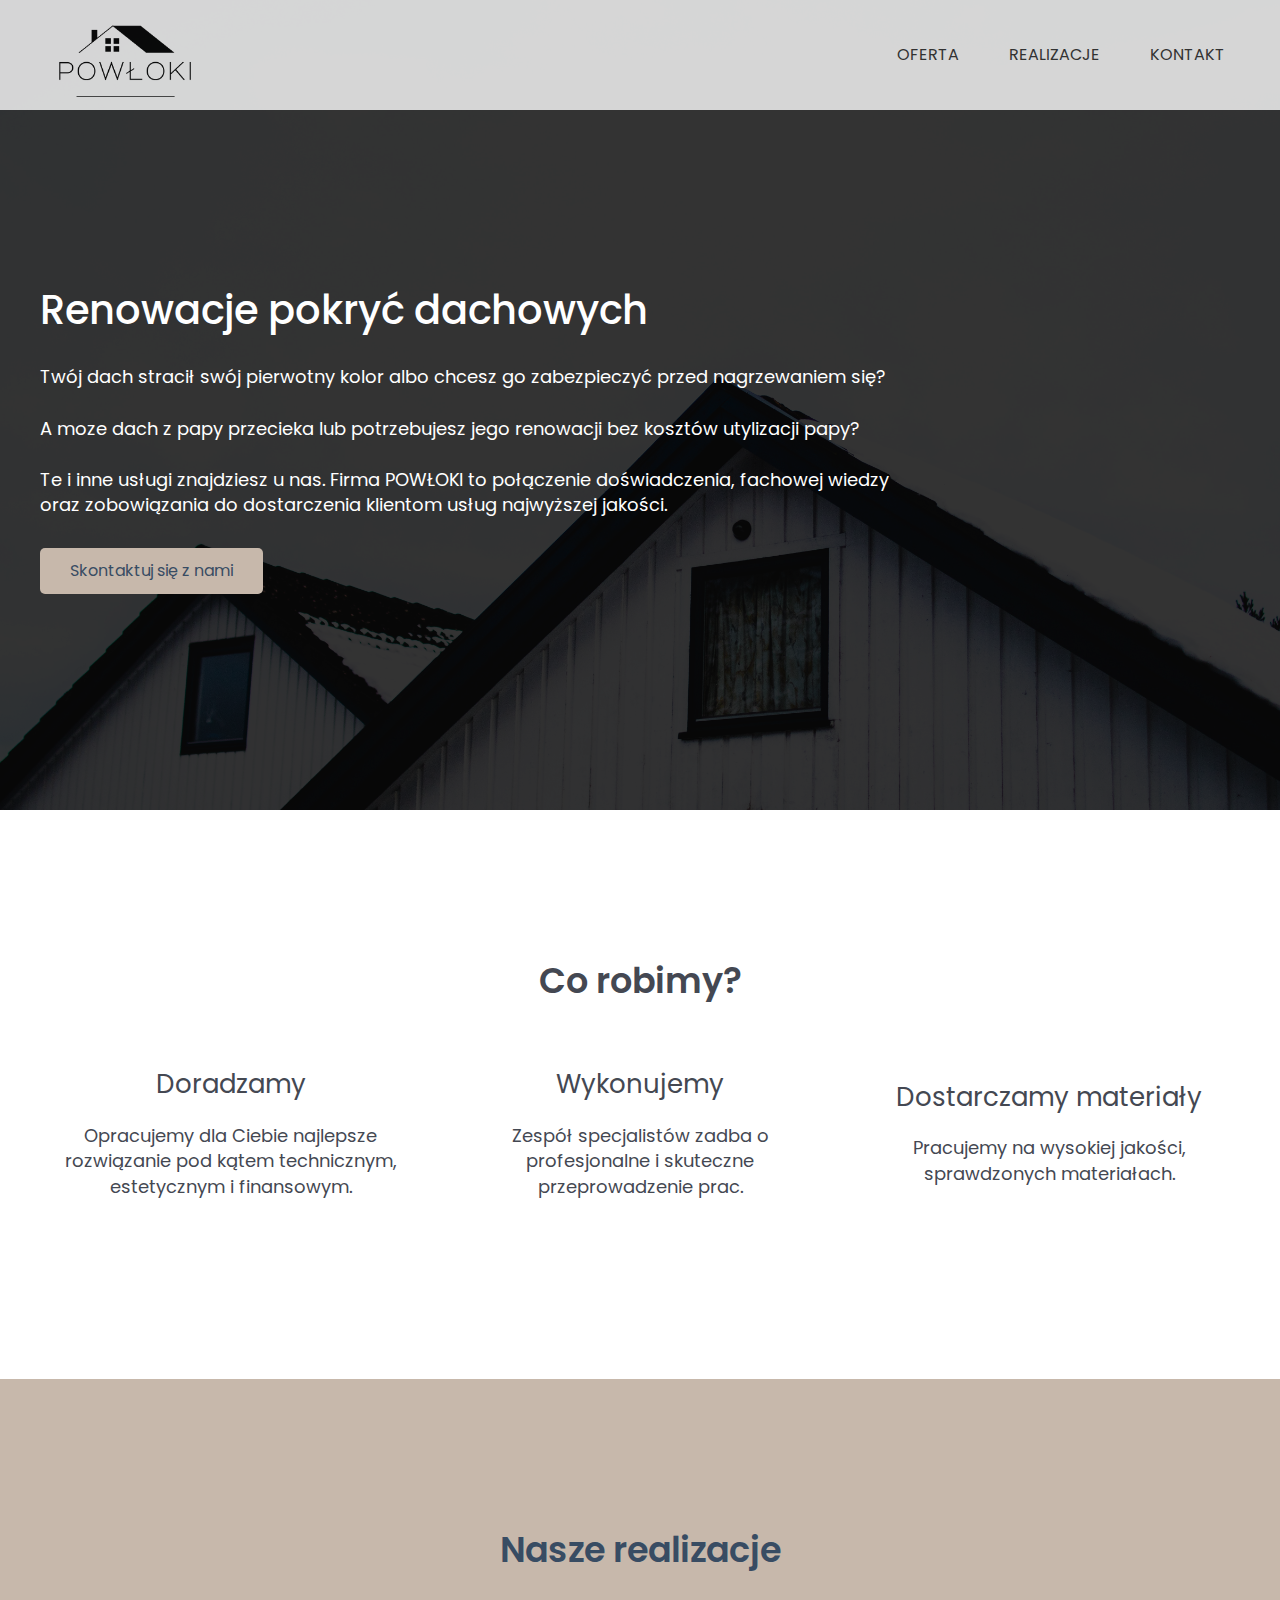
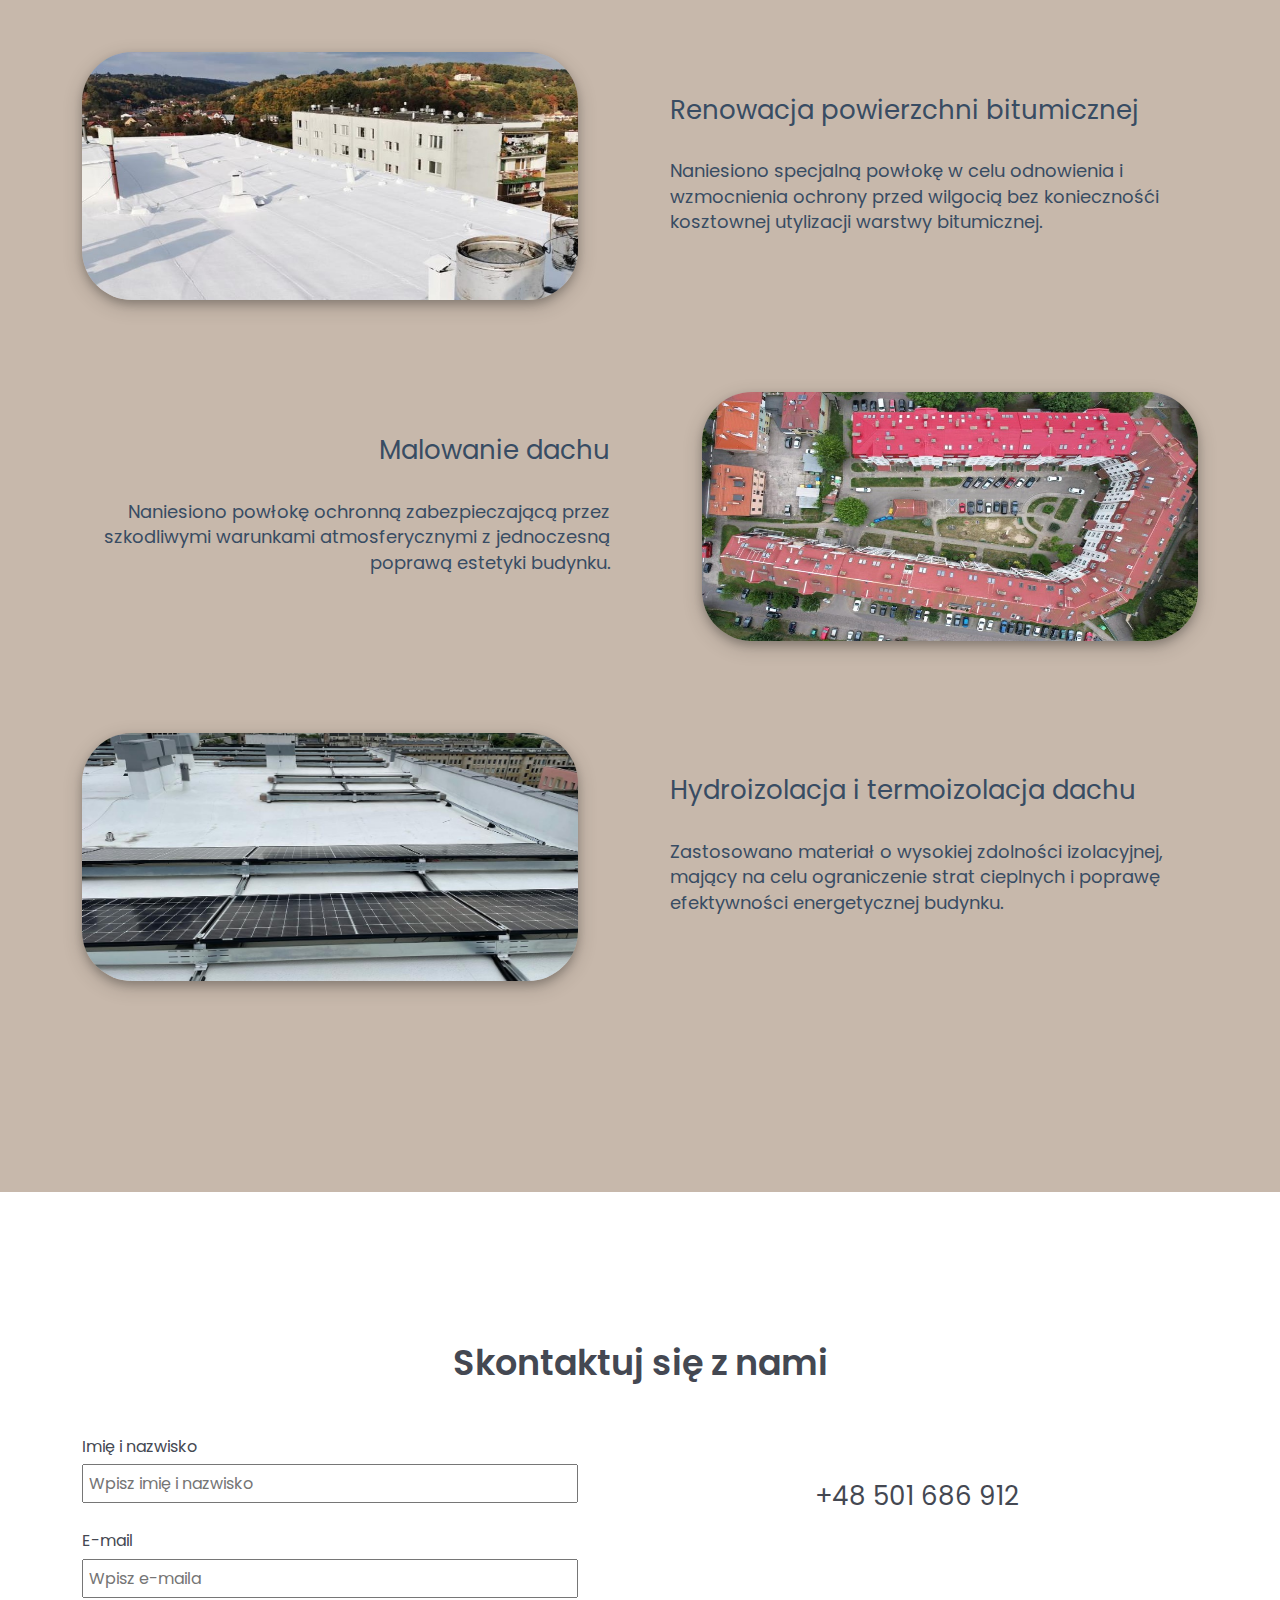
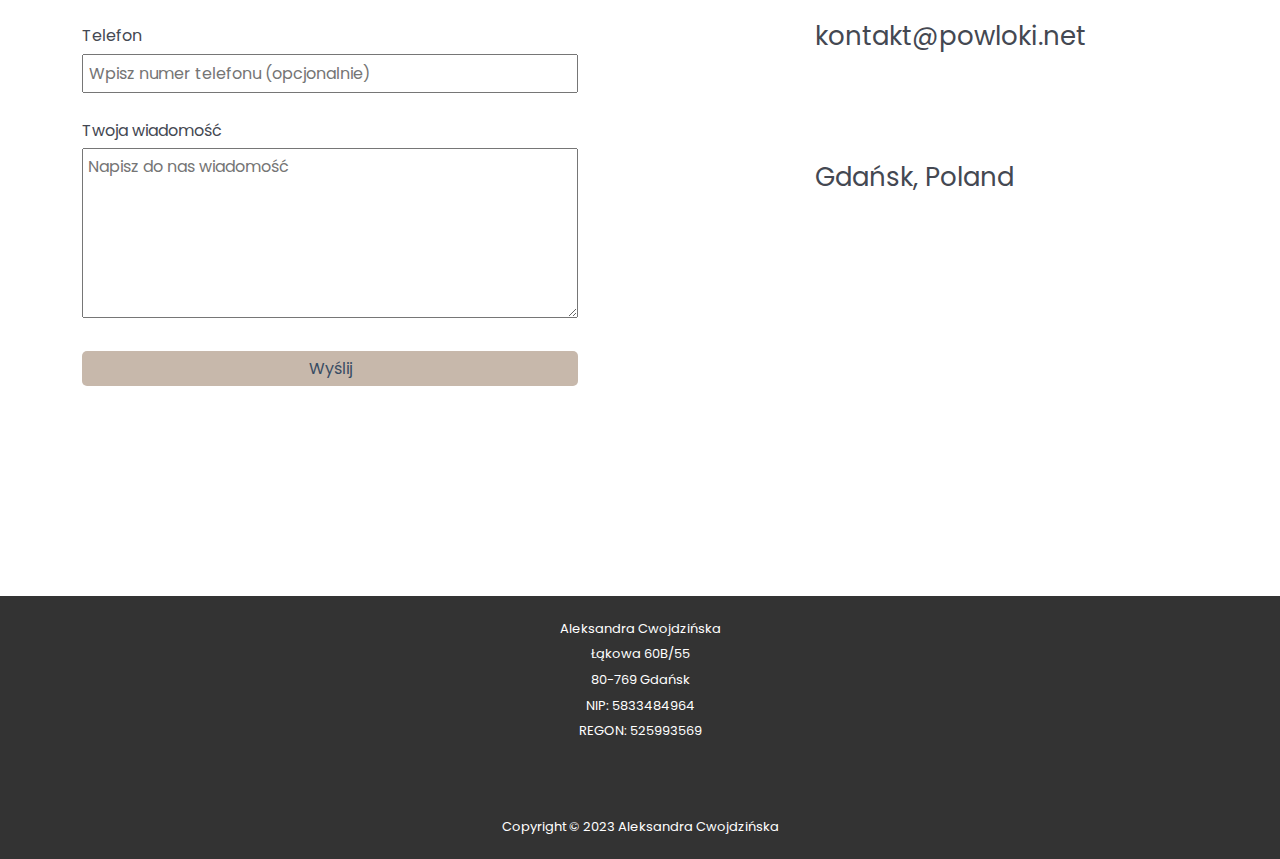
<file: index.html>
<!DOCTYPE html>
<html lang="en">

<head>
    <meta charset="UTF-8">
    <meta name="viewport" content="width=device-width, initial-scale=1.0 user-scalable=yes">
    <link rel="stylesheet" href="https://cdnjs.cloudflare.com/ajax/libs/font-awesome/6.4.0/css/all.min.css"
        integrity="sha512-iecdLmaskl7CVkqkXNQ/ZH/XLlvWZOJyj7Yy7tcenmpD1ypASozpmT/E0iPtmFIB46ZmdtAc9eNBvH0H/ZpiBw=="
        crossorigin="anonymous" referrerpolicy="no-referrer" />
    <meta name="description"
        content="Jesteśmy firmą specjalizującą się w renowacji pokryć dachowych. Sprzedajemy farby specjalistyczne i podadzki">
    <meta name="keywords"
        content="pokrycia dachowe, renowacja dachów, prace na wysokości, czyszczenie dachów, malowanie dachów">
    <link rel="stylesheet" href="css/utilities.css">
    <link rel="stylesheet" href="css/style.css">
    <title>POWŁOKI | Renowacje pokryć dachowych</title>
</head>

<body>
    <header class="hero">
        <nav id="navbar" class="navbar">
            <div class="logo">
                <a href="#about"><img src="img/logo-black.png" alt="logo"></a>
            </div>
            <ul>
                <li><a href="#offer">OFERTA</a></li>
                <li><a href="#experience">REALIZACJE</a></li>
                <!-- <li><a href="#tips">PORADY</a></li> -->
                <li><a href="#contact">KONTAKT</a></li>
                <!-- <li><a href="shop.html" class="btn btn-3"><i class="fa-solid fa-shop"></i>Sklep</a></li> -->
            </ul>
        </nav>
        <section id="about" class="about text-secondary">
            <h1>Renowacje pokryć dachowych</h1>
            <p>Twój dach stracił swój pierwotny kolor albo chcesz go zabezpieczyć przed nagrzewaniem się? <br><br>
                A moze dach z papy przecieka lub potrzebujesz jego renowacji bez kosztów utylizacji papy? <br><br>
                Te i inne usługi znajdziesz u nas. Firma POWŁOKI to połączenie doświadczenia, fachowej wiedzy oraz
                zobowiązania do dostarczenia
                klientom usług najwyższej jakości. </p>
            <a href="#contact" class="btn btn-light"><i class="fa-solid fa-phone"></i>
                Skontaktuj się z nami</a>
        </section>
    </header>
    <main>
        <!-- Offer: icons -->
        <section id="offer" class="icons">
            <h2>Co robimy?</h2>
            <div class="flex-items">
                <div>
                    <div class="icon">
                        <span class="fa-stack fa-3x">
                            <i class="fa fa-circle fa-stack-2x icon-background"></i>
                            <i class="fa-regular fa-lightbulb fa-stack-1x icon-color"></i>
                        </span>
                    </div>
                    <div>
                        <h3>Doradzamy</h3>
                        <p>Opracujemy dla Ciebie najlepsze rozwiązanie pod kątem technicznym, estetycznym i finansowym.
                        </p>
                    </div>
                </div>
                <div>
                    <div class="icon">
                        <span class="fa-stack fa-3x">
                            <i class="fa fa-circle fa-stack-2x icon-background"></i>
                            <i class="fa-solid fa-paint-roller fa-stack-1x icon-color"></i>
                        </span>
                    </div>
                    <div>
                        <h3>Wykonujemy</h3>
                        <p>Zespół specjalistów zadba o profesjonalne i skuteczne przeprowadzenie prac.</p>
                    </div>
                </div>
                <div>
                    <div class="icon">
                        <span class="fa-stack fa-3x">
                            <i class="fa fa-circle fa-stack-2x icon-background"></i>
                            <i class="fa-solid fa-fill-drip fa-stack-1x icon-color"></i>
                        </span>
                    </div>
                    <div>
                        <h3>Dostarczamy materiały</h3>
                        <p>Pracujemy na wysokiej jakości, sprawdzonych materiałach. </p>
                    </div>
                </div>
            </div>
        </section>

        <!-- Experience: flex-columns -->
        <section id="experience" class="experience bg-light">
            <h2>Nasze realizacje</h2>

            <div class="flex-columns">
                <div class="row">
                    <div class="column">
                        <div class="column-1">
                            <img src="img/7.jpeg" alt="Zdjęcie dachu">
                        </div>
                    </div>
                    <div class="column">
                        <div class="column-2 bg-light">
                            <h3>Renowacja powierzchni bitumicznej</h3>
                            <p>Naniesiono specjalną powłokę w celu odnowienia i wzmocnienia ochrony przed wilgocią bez
                                koniecznośći kosztownej utylizacji warstwy bitumicznej.</p>

                        </div>
                    </div>
                </div>
            </div>

            <div class="flex-columns flex-reverse">
                <div class="row">
                    <div class="column">
                        <div class="column-1">
                            <img src="img/1.jpeg" alt="Zdjęcie dachu">
                        </div>
                    </div>
                    <div class="column">
                        <div class="column-2 bg-light">
                            <h3>Malowanie dachu</h3>
                            <p>Naniesiono powłokę ochronną zabezpieczającą przez szkodliwymi warunkami atmosferycznymi z
                                jednoczesną poprawą estetyki budynku.</p>
                        </div>
                    </div>
                </div>
            </div>

            <div class="flex-columns">
                <div class="row">
                    <div class="column">
                        <div class="column-1">
                            <img src="img/8.jpeg" alt="Zdjęcie dachu">
                        </div>
                    </div>
                    <div class="column">
                        <div class="column-2 bg-light">
                            <h3>Hydroizolacja i termoizolacja dachu</h3>
                            <p>Zastosowano materiał o wysokiej zdolności izolacyjnej, mający na celu ograniczenie strat
                                cieplnych i poprawę efektywności energetycznej budynku.</p>

                        </div>
                    </div>
                </div>
            </div>

        </section>

        <!-- <section id="tips">
        </section> -->

        <section id="contact" class="contact">
            <h2>Skontaktuj się z nami</h2>

            <div class="flex-columns">
                <div class="row">

                    <div class="column column-form">
                        <form action="https://formsubmit.co/kontakt@powloki.net" method="POST" class="contact-form">
                            <div class="form-control">
                                <label for="name">Imię i nazwisko</label>
                                <input type="text" name="name" id="name" placeholder="Wpisz imię i nazwisko" required
                                    minlength="3">
                            </div>

                            <div class="form-control">
                                <label for="email">E-mail</label>
                                <input type="email" name="email" id="email" placeholder="Wpisz e-maila" required>
                            </div>

                            <div class="form-control">
                                <label for="phone">Telefon</label>
                                <input type="tel" name="phone" id="phone"
                                    placeholder="Wpisz numer telefonu (opcjonalnie)">
                            </div>

                            <div class="form-control">
                                <label for="message">Twoja wiadomość</label>
                                <textarea name="message" id="message" cols="100" rows="10"
                                    placeholder="Napisz do nas wiadomość" required minlength="10"></textarea>
                            </div>
                            <input type="submit" value="Wyślij" id="submit" class="btn btn-light">
                            <input type="hidden" name="_subject" value="Wiadomość z formularza kontaktowego">
                            <input type="hidden" name="_next" value="http://powloki.net/thankyou.html">
                        </form>
                    </div>

                    <div class="column column-info">
                        <div class="box">

                            <div class="icon contact-info">
                                <span class="fa-stack fa-2x">
                                    <i class="fa fa-circle fa-stack-2x icon-background"></i>
                                    <i class="fa-solid fa-phone fa-stack-1x icon-color"></i>
                                </span>
                                <a href="tel:+48501686912">
                                    <h3>+48 501 686 912</h3>
                                </a>
                            </div>

                            <div class="icon contact-info">
                                <span class="fa-stack fa-2x">
                                    <i class="fa fa-circle fa-stack-2x icon-background"></i>
                                    <i class="fa-solid fa-envelope fa-stack-1x icon-color"></i>
                                </span>
                                <a href="mailto:mail@gmail.com">
                                    <h3>kontakt@powloki.net</h3>
                                </a>
                            </div>

                            <div class="icon contact-info">
                                <span class="fa-stack fa-2x">
                                    <i class="fa fa-circle fa-stack-2x icon-background"></i>
                                    <i class="fa-solid fa-location-dot fa-stack-1x icon-color"></i>
                                </span>
                                <a href="https://goo.gl/maps/BLy8zBc46nLBZw2j6" target="_blank">
                                    <h3>Gdańsk, Poland</h3>
                                </a>
                            </div>
                        </div>

                    </div>
                </div>
            </div>
        </section>
    </main>

    <footer class="footer bg-dark">
        <div class="flex-columns">
            <div class="row">

                <div class="column">
                    <div class="company">
                        <p>
                            Aleksandra Cwojdzińska <br>
                            Łąkowa 60B/55 <br>
                            80-769 Gdańsk <br>
                            NIP: 5833484964 <br>
                            REGON: 525993569
                        </p>
                    </div>
                </div>

                <!-- <div class="column">
                    <div class="social column-info tooltip">
                        <a href="https://pl.linkedin.com/" target="_blank"><i
                                class="fa-brands fa-linkedin fa-3x"></i></a>
                        <a href="https://www.facebook.com/" target="_blank"><i
                                class="fa-brands fa-facebook fa-3x"></i></a>
                        <a href="https://www.instagram.com/" target="_blank"><i
                                class="fa-brands fa-instagram fa-3x"></i></a>
                    </div>
                </div> -->
            </div>

        </div>
        <p>Copyright &copy; 2023 Aleksandra Cwojdzińska</p>
    </footer>
</body>

</html>
</file>
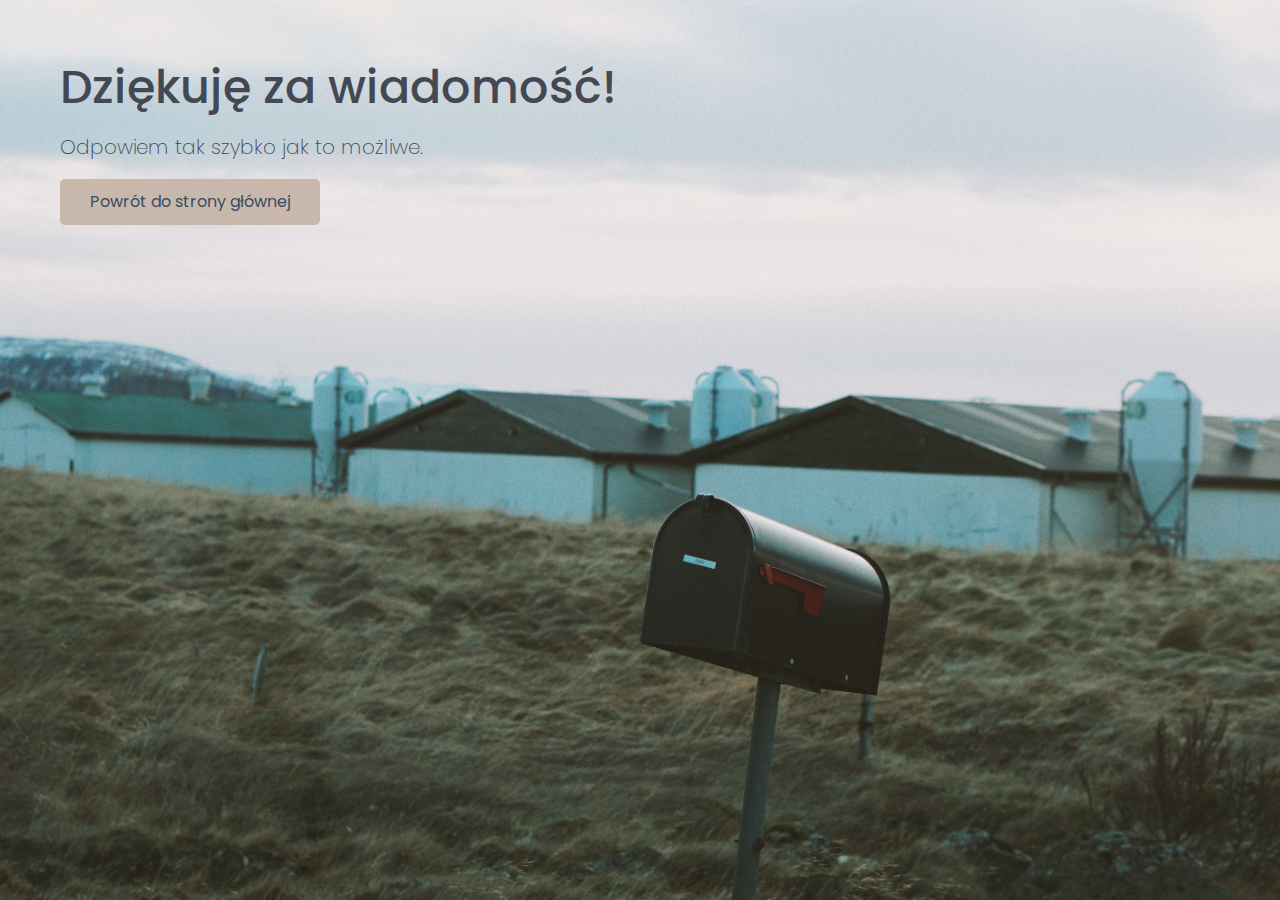
<file: thankyou.html>
<!DOCTYPE html>
<html lang="en">

<head>
    <meta charset="UTF-8">
    <meta name="viewport" content="width=device-width, initial-scale=1.0">
    <link rel="stylesheet" href="https://cdnjs.cloudflare.com/ajax/libs/font-awesome/6.4.0/css/all.min.css"
        integrity="sha512-iecdLmaskl7CVkqkXNQ/ZH/XLlvWZOJyj7Yy7tcenmpD1ypASozpmT/E0iPtmFIB46ZmdtAc9eNBvH0H/ZpiBw=="
        crossorigin="anonymous" referrerpolicy="no-referrer" />
    <link rel="stylesheet" href="css/utilities.css">
    <link rel="stylesheet" href="css/style.css">
    <title>Dziękuję za wiadomość</title>
</head>

<body>
    <section class="thankyou">
        <h1>Dziękuję za wiadomość!</h1>
        <h2>Odpowiem tak szybko jak to możliwe.</h2>
        <a href="index.html" class="btn btn-light"><i class="fa-solid fa-arrow-left"></i>
            Powrót do strony głównej</a>
    </section>
</body>

</html>
</file>
<file: css/utilities.css>
/* Text colors */
.text-primary {
    color: #384c63;
}

.text-secondary {
    color: #fff;
}


/* Buttons and backgrounds */
.btn {
    cursor: pointer;
    display: inline-block;
    padding: 10px 30px;
    color: #fff;
    background-color: #384c63;
    border: none;
    border-radius: 5px;
}

.btn-light,
.bg-light {
    background: #c7b8ab;
    color: #384c63;
}

.btn-dark,
.bg-dark {
    background: #333;
    color: #fff;
}

.bg-white {
    background: #fff;
    color: #384c63;
}

.btn:hover {
    opacity: 0.9;
}

/* Flex items */
.flex-items {
    display: flex;
    text-align: center;
    justify-content: center;
    align-items: center;
    text-align: center;
    height: 100%;
}

.flex-items>div {
    padding: 20px;
    width: 33%;
    min-width: 300px
}

/* Flex columns */
.flex-columns .row {
    display: flex;
    flex-direction: row;
    width: 100%;
    margin-top: 30px;
    margin-bottom: 30px;
}

.flex-columns .column {
    display: flex;
    flex-direction: column;
    flex-basis: 100%;
    flex: 1;
}

.flex-columns .column .column-1,
.flex-columns .column .column-2 {
    height: 100%;
}

.flex-columns .column .column-1 {
    display: flex;
    justify-content: center;
    align-items: center;
}

.flex-columns img {
    display: block;
    width: 80%;
    height: 80%;
    border-radius: 50px;
    box-shadow: 0 4px 8px 0 rgba(0, 0, 0, 0.2), 0 6px 20px 0 rgba(0, 0, 0, 0.19);
    min-width: 300px;
}

.flex-columns .column-2 {
    display: flex;
    flex-direction: column;
    align-items: flex-start;
    justify-content: center;
    padding: 30px;
}

.flex-columns p {
    margin: 20px 0;
}

.flex-columns.flex-reverse .row {
    flex-direction: row-reverse;
}

.flex-columns.flex-reverse .row .column-2 {
    align-items: flex-end;
    text-align: right;
}
</file>
<file: css/style.css>
@import url('https://fonts.googleapis.com/css2?family=Poppins:wght@200;400;700&display=swap');

/* Reset */
* {
    margin: 0;
    padding: 0;
    box-sizing: border-box;
}

/* Main Styling */
html,
body {
    font-family: 'Poppins', sans-serif;
    line-height: 1.6em;
    background-color: #fff;
    color: #444852;
    scroll-behavior: smooth;
    font-size: 16px;

}

ul {
    list-style: none;
}

a {
    color: #444852;
    text-decoration: none;
}

h1 {
    font-size: 35px;
    padding-bottom: 20px;
    line-height: 1.2;
    font-weight: 500;
}

h2 {
    font-size: 35px;
    padding-bottom: 20px;
    line-height: 1.2;
    font-weight: 600;
    text-align: center;
}

h3 {
    font-size: 26px;
    font-weight: 400;
    padding-bottom: 15px;
}

p {
    font-size: 18px;
    margin: 10px 0;
}

img {
    width: 100%;
}

/* Navbar */
.navbar {
    display: flex;
    align-items: center;
    justify-content: space-between;
    background: #fff;
    color: #333;
    opacity: 0.8;
    width: 100%;
    height: 70px;
    position: fixed;
    top: 0px;
    padding: 55px 30px;
}

.navbar ul {
    display: flex;
}

.navbar ul a {
    padding: 10px 20px;
    margin: 0 5px;
    color: #333;
}

.navbar ul a:hover {
    border-bottom: #333 2px solid;
}

.navbar .logo img {
    max-height: 110px;
    max-width: 200px;
    height: auto;
    width: auto;
    margin: 10px 20px;
    padding-top: 20px;
}

/* Header */
.hero {
    background: url('../img/hero.jpg') no-repeat center center/cover;
    height: 90vh;
    position: relative;
    color: #fff;
}

.hero .about {
    display: flex;
    flex-direction: column;
    align-items: flex-start;
    justify-content: center;
    height: 100%;
    padding: 90px 20px 20px;
}

.hero .about h1 {
    font-size: 40px;
    margin: 0 20px 10px;
}

.hero .about p {
    margin: 0 20px 30px;
}

.hero .about a {
    margin: 0 20px;
}

.hero .about p {
    max-width: 70%;
}

.hero::before {
    content: '';
    position: absolute;
    top: 0;
    left: 0;
    width: 100%;
    height: 100%;
    background: rgba(0, 0, 0, 0.8);
}

.hero * {
    z-index: 10;
}

.navbar {
    z-index: 20;
}

.icons,
.experience,
.contact {
    padding: 150px 20px;
}

/* Icons */
.icon {
    padding: 15px;
}

.icon-background {
    color: #c7b8ab;
}

.icon-color {
    color: #fff;
}

/* Contact form */
.flex-columns .column-info,
.flex-columns .column-form {
    display: flex;
    flex-wrap: wrap;
    align-items: center;
    justify-content: center;
    height: 100%;
    min-width: 350px;
}

.box {
    display: flex;
    flex-direction: column;
    justify-content: center;
    align-items: flex-start;
}

.contact-info {
    display: flex;
    flex-direction: row;
    flex-wrap: wrap;
    margin: 20px;
}

.contact-info a {
    padding: 15px;
}

.contact-form {
    width: 80%;
}

.contact-form label {
    display: block;
    margin-bottom: 5px;
}

.contact-form .form-control {
    margin-bottom: 25px;
    width: 100%;
}

.contact-form input,
.contact-form textarea {
    width: 100%;
    padding: 5px;
    font-size: 16px;
    font-family: 'Poppins', sans-serif;
}

.contact-form textarea {
    height: 170px;
}

/* Footer */
.footer {
    min-height: 240px;
}

.footer p {
    text-align: center;
    font-size: 13px;
    margin: 0;
    padding: 20px
}

.footer a {
    padding: 20px;
    color: #fff;
}

.footer a:hover {
    color: #c7b8ab;
}

.flex-columns .company {
    min-width: 150px;
}

/* Thank you page */

.thankyou {
    background: url('../img/thankyou.jpg') no-repeat center center/cover;
    height: 100vh;
    padding: 60px;
}

.thankyou h1 {
    font-size: 46px;
    text-align: left;
}

.thankyou h2 {
    font-weight: 200;
    font-size: 20px;
    text-align: left;
}

/* Responsive */
@media screen and (max-width: 900px) {

    .flex-columns.flex-reverse .row,
    .flex-columns .row {
        flex-direction: column;
        align-items: center;
        justify-content: center;
        padding-top: 30px;
        padding-bottom: 30px;
    }

    .flex-columns .row .column-2,
    .flex-columns.flex-reverse .row .column-2 {
        align-items: center;
        text-align: center;
    }

    .flex-columns .box {
        padding-top: 60px;
    }

    .footer .row {
        margin: 0;
    }

    .flex-items {
        flex-wrap: wrap;
    }
}

@media screen and (max-width: 700px) {
    .navbar {
        flex-direction: column;
        align-items: center;
        justify-content: center;
        height: 170px;
        padding: 0;
    }

    .navbar .logo img {
        height: auto;
        width: auto;
        padding: 0;
        margin: 0;
    }

    .icons,
    .experience,
    .contact {
        padding: 200px 20px;
    }

    .hero {
        height: 95vh;
    }

    .hero .about {
        padding: 190px 20px 20px;
    }

    .hero .about h1 {
        font-size: 30px;
    }

    .hero .about p {
        font-size: 14px;
    }

    .hero .about h1,
    .hero .about p {
        max-width: 100%;
    }
}

@media screen and (max-width: 600px) {
    .contact-info h3 {
        font-size: 16px;
    }
}
</file>
